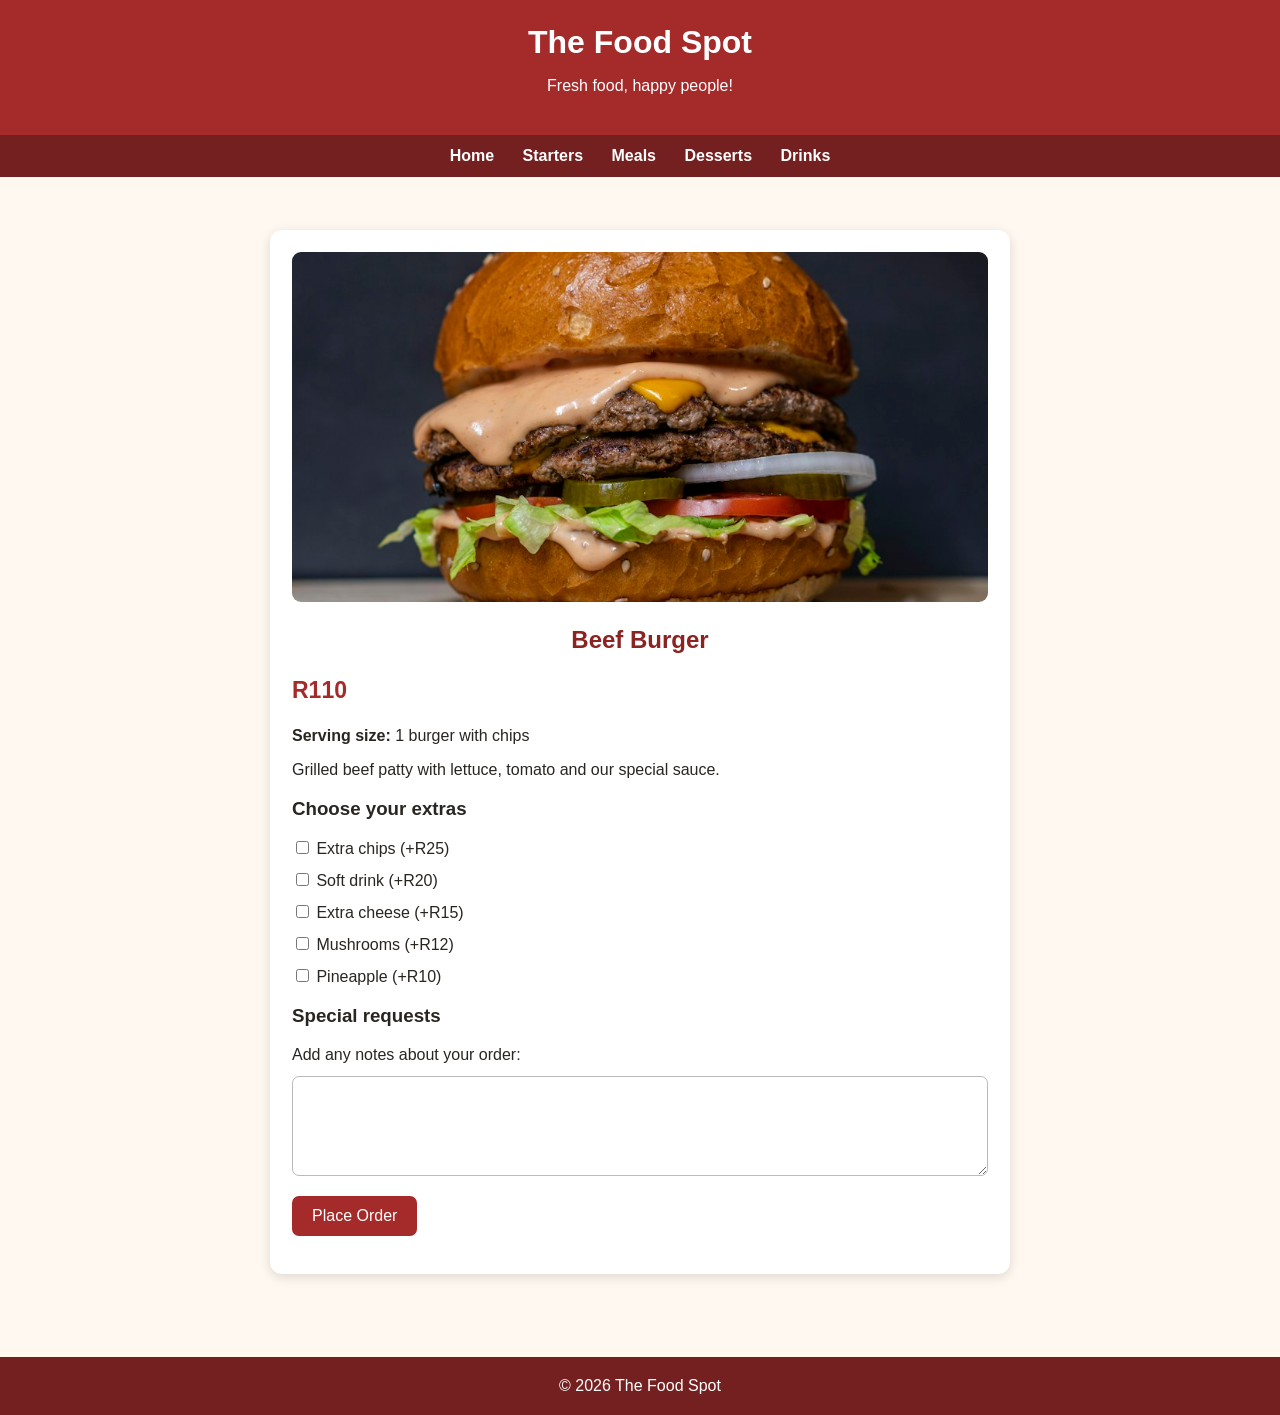
<file: beef-burger.html>
<!DOCTYPE html>
<html lang="en">
    
    <head>
        
        <meta charset="UTF-8">
        
        <meta name="viewport" content="width=device-width, initial-scale=1.0">
        
        <title>Beef Burger | The Food Spot</title>
        
        <link rel="stylesheet" href="style.css">
    
    </head><body><header>
    
    <h1>The Food Spot</h1><p>Fresh food, happy people!</p>
    
    </header><nav><a href="index.html">Home</a>
    
    <a href="starters.html">Starters</a>
    
    <a href="meals.html">Meals</a>
    
    <a href="desserts.html">Desserts</a>
    
    <a href="drinks.html">Drinks</a>
    
    </nav>
    
    <main>
        
        <div class="detail">
            
            <img src="beef%20burger.jfif" alt="Beef Burger">
            
            <h2>Beef Burger</h2>
            
            <p class="price">R110</p>
            
            <p><strong>Serving size:</strong>
                
                1 burger with chips</p>
            
            <p>Grilled beef patty with lettuce, tomato and our special sauce.</p>
            
            <form action="thank-you.html" method="get">
                
                <h3>Choose your extras</h3>
                
                <label><input type="checkbox" name="extras" value="Extra chips (+R25)">
                    
                    Extra chips (+R25)</label>
                
                <label>
                    
                    <input type="checkbox" name="extras" value="Soft drink (+R20)">
                    
                    Soft drink (+R20)</label>
                
                <label>
                    
                    <input type="checkbox" name="extras" value="Extra cheese (+R15)">
                    
                    Extra cheese (+R15)
                
                </label>
                
                <label>
                    
                    <input type="checkbox" name="extras" value="Mushrooms (+R12)">
                    
                    Mushrooms (+R12)
                
                </label>
                
                <label>
                    
                    <input type="checkbox" name="extras" value="Pineapple (+R10)">
                    
                    Pineapple (+R10)
                
                </label>
                
                <h3>Special requests</h3>
                
                <label for="notes">Add any notes about your order:
                
                
                </label>
                
                <textarea id="notes" name="notes" placeholder="E.g. no onions, sauce on the side...">
                
                </textarea>
                
                <p>
                    
                    <button type="submit"
                            
                            >Place Order</button>
                
                </p>
            
            </form>
        
        </div>
    
    </main>
    
    <footer>
        
        &copy; 2026 The Food Spot</footer>
    
    </body>

</html>
</file>
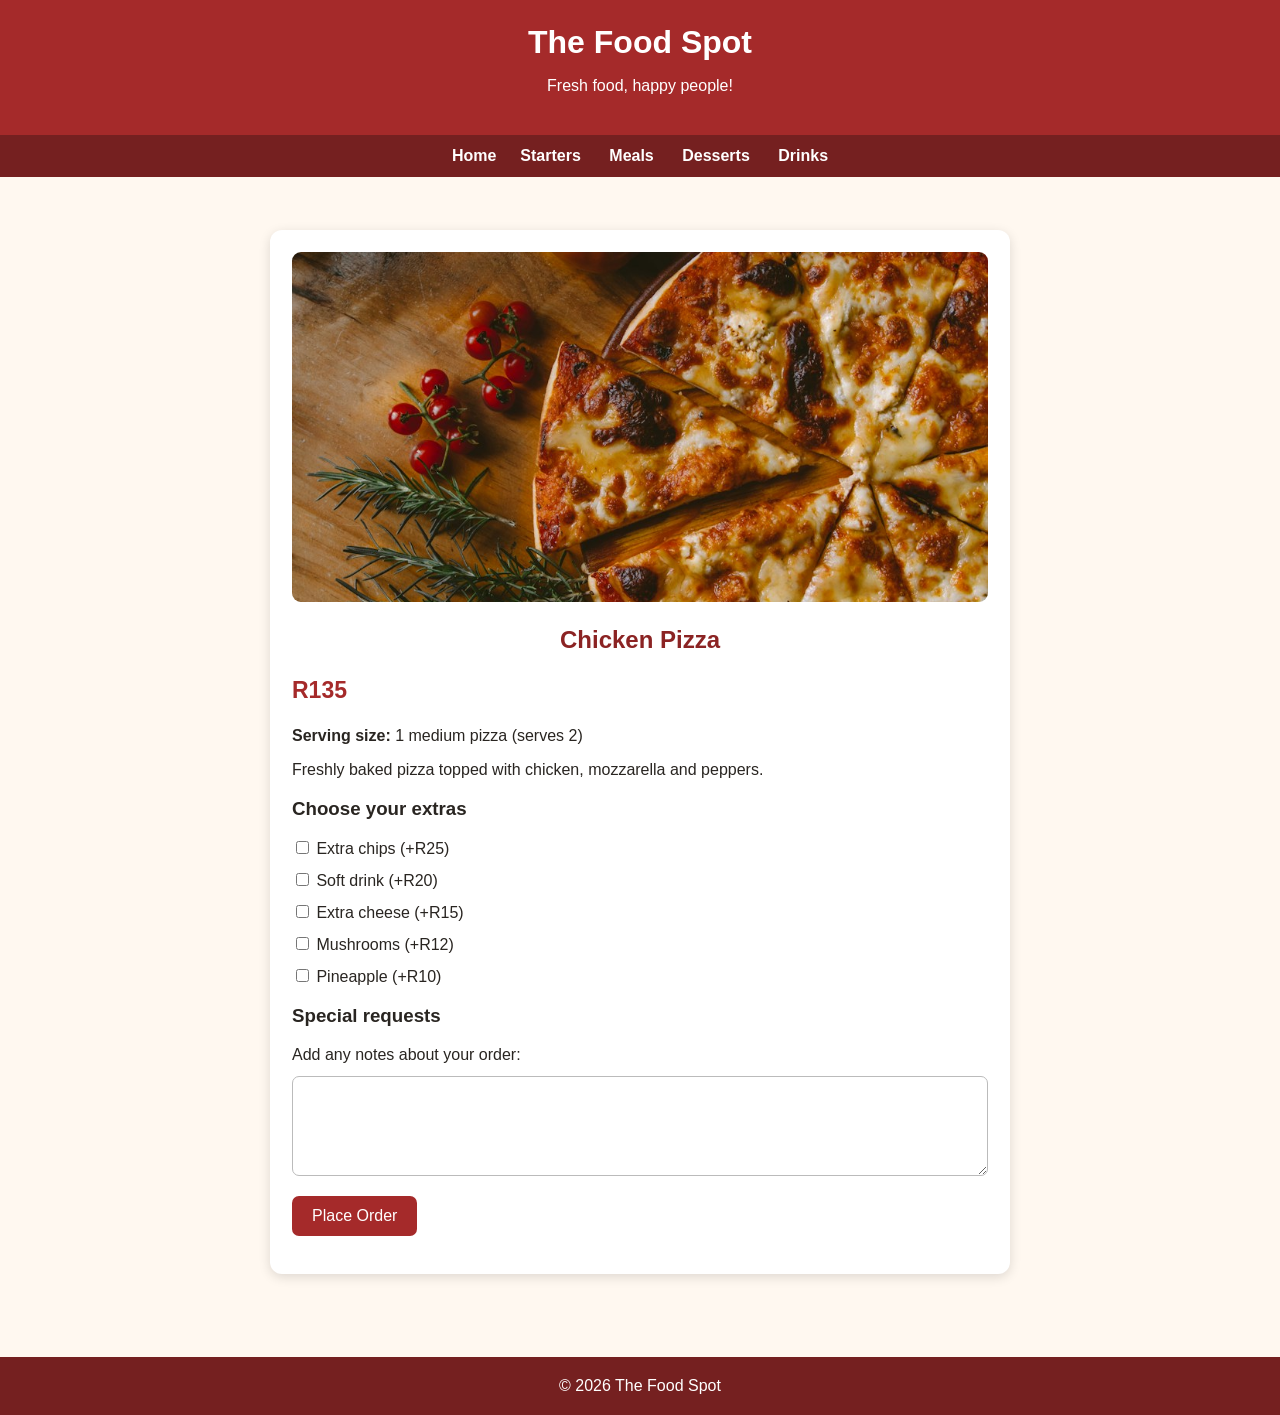
<file: chicken-pizza.html>
<!DOCTYPE html>
<html lang="en"><head><meta charset="UTF-8">
    
    <meta name="viewport" content="width=device-width, initial-scale=1.0">
    
    <title>Chicken Pizza | The Food Spot</title>
    
    <link rel="stylesheet" href="style.css">
    
    
    </head>
    
    <body>
        
        <header>
    
    <h1>The Food Spot</h1>
    
    
    <p>Fresh food, happy people!</p>
    
    </header><nav><a href="index.html">
    
    Home</a><a href="starters.html">Starters</a>
    
    <a href="meals.html">Meals</a>
    
    <a href="desserts.html">Desserts</a>
    
    <a href="drinks.html">Drinks</a>
    
    </nav><main><div class="detail">
    
    <img src="chicken%20pizza.jfif" alt="Chicken Pizza">
    
    <h2>Chicken Pizza</h2>
    
    <p class="price">R135</p>
    
    <p><strong>Serving size:</strong> 1 medium pizza (serves 2)</p>
    
    
    <p>Freshly baked pizza topped with chicken, mozzarella and peppers.</p>
    
    
    <form action="thank-you.html" method="get"><h3>Choose your extras</h3>
        
        
<label><input type="checkbox" name="extras" value="Extra chips (+R25)"> Extra chips (+R25)</label>
        
        <label><input type="checkbox" name="extras" value="Soft drink (+R20)"> Soft drink (+R20)</label>
        
        <label><input type="checkbox" name="extras" value="Extra cheese (+R15)"> Extra cheese (+R15)</label>
        
        <label><input type="checkbox" name="extras" value="Mushrooms (+R12)"> Mushrooms (+R12)
        
        </label><label><input type="checkbox" name="extras" value="Pineapple (+R10)"> Pineapple (+R10)</label>
        <h3>Special requests</h3>
        
        <label for="notes">Add any notes about your order:</label>
        
        <textarea id="notes" name="notes" placeholder="E.g. no onions, sauce on the side...">
        
        </textarea><p>
        
        <button type="submit">Place Order</button>
        
        </p></form></div></main><footer>&copy; 2026 The Food Spot</footer>
    
    </body>

</html>
</file>
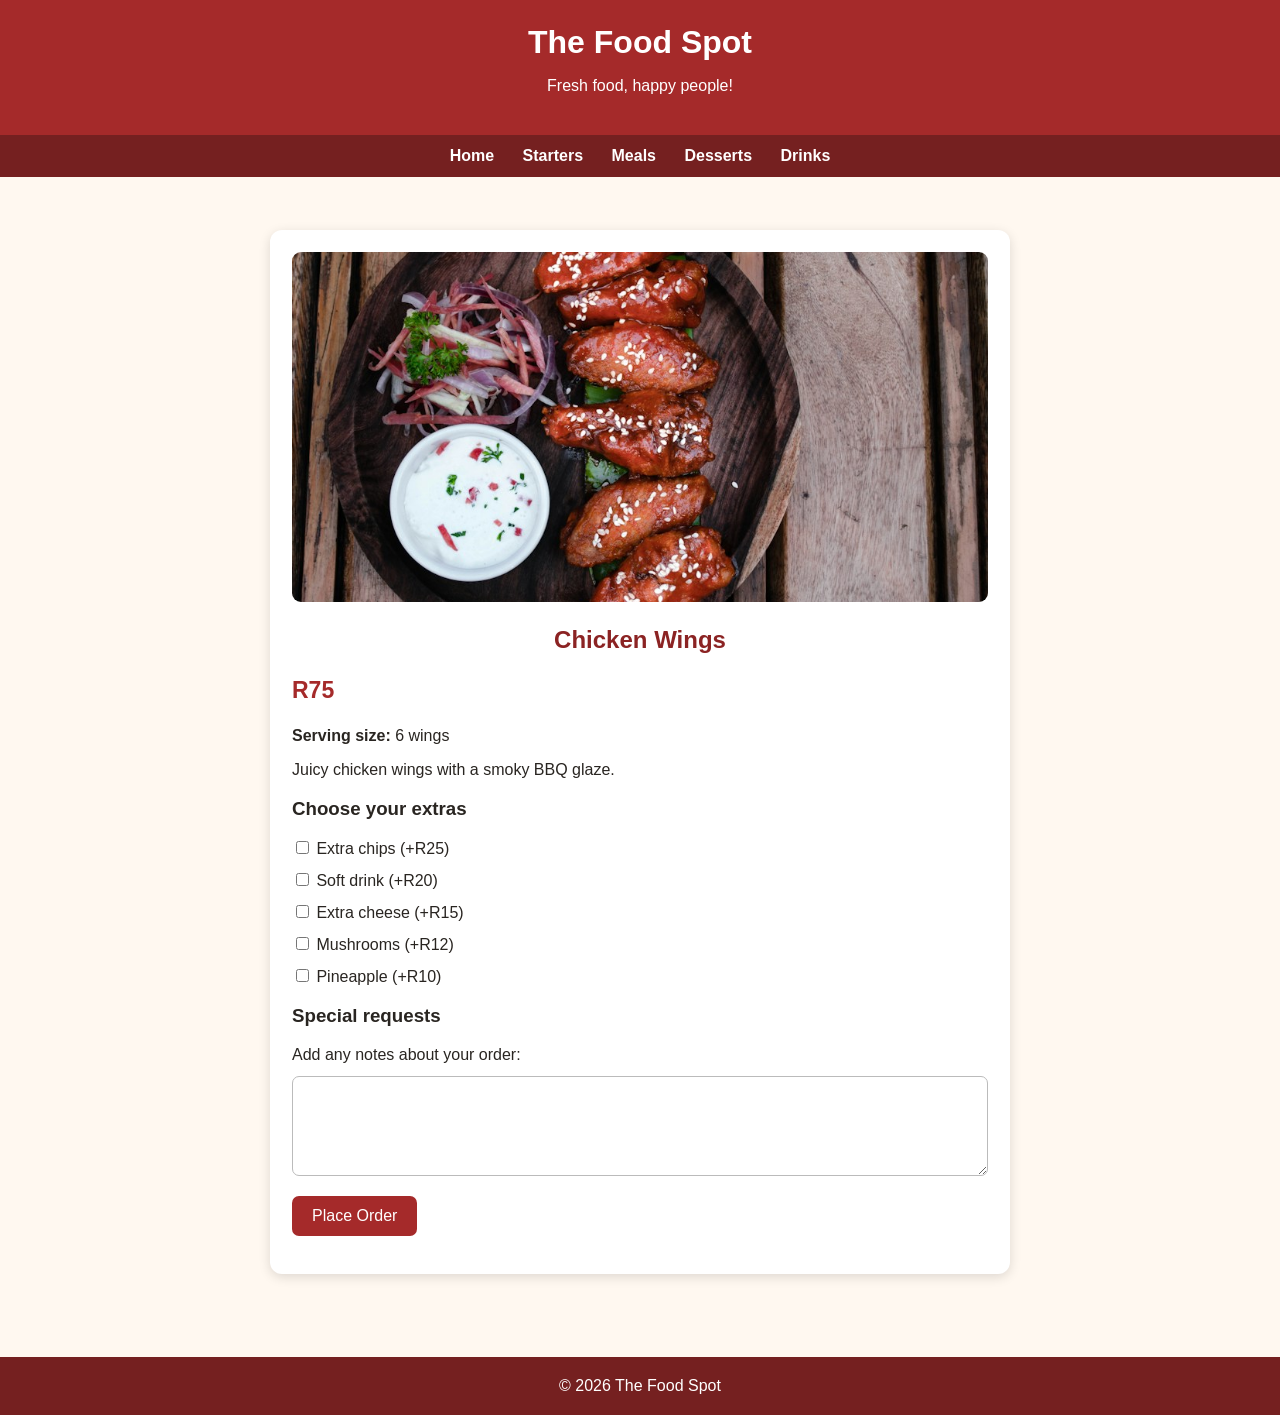
<file: chicken-wings.html>
<!DOCTYPE html>
<html lang="en">
    
    <head>
        
        <meta charset="UTF-8">
        
        <meta name="viewport" content="width=device-width, initial-scale=1.0">
        
        <title>Chicken Wings | The Food Spot</title>
        
        <link rel="stylesheet" href="style.css">
    
    </head>
    
    <body>
        
        <header>
            
            <h1>The Food Spot</h1>
            
            <p>Fresh food, happy people!</p>
        
        </header>
        
        <nav>
            
            <a href="index.html">Home</a>
            
            <a href="starters.html">Starters</a>
            
            <a href="meals.html">Meals</a>
            
            <a href="desserts.html">Desserts</a>
            
            <a href="drinks.html">Drinks</a>
        
        </nav>
        
        <main>
            
            <div class="detail">
                
                <img src="chicken%20wings.jfif" alt="Chicken Wings">
                
                <h2>Chicken Wings</h2>
                
                <p class="price">R75
                
                </p>
                
                <p>
                    
                    <strong>Serving size:</strong>
                    
                    6 wings</p>
                
                <p>Juicy chicken wings with a smoky BBQ glaze.</p>
                
                <form action="thank-you.html" method="get">
                    
                    <h3>Choose your extras</h3>
                    
                    <label>
                        
                        <input type="checkbox" name="extras" value="Extra chips (+R25)"
                               
                               > Extra chips (+R25)
                    
                    </label>
                    
                    <label>
                        
                        <input type="checkbox" name="extras" value="Soft drink (+R20)"
                               
                               > Soft drink (+R20)
                    
                    </label>
                    
                    <label>
                        
                        <input type="checkbox" name="extras" value="Extra cheese (+R15)"
                               
                               > Extra cheese (+R15)
                    
                    </label>
                    
                    <label>
                        
                        <input type="checkbox" name="extras" value="Mushrooms (+R12)"
                               
                               > Mushrooms (+R12)
                    
                    </label>
                    
                    <label>
                        
                        <input type="checkbox" name="extras" value="Pineapple (+R10)"
                               
                               > Pineapple (+R10)
                    
                    </label>
                    
                    <h3>Special requests
                    
                    </h3>
                    
                    <label for="notes">Add any notes about your order:
                    
                    </label>
                    
                    <textarea id="notes" name="notes" placeholder="E.g. no onions, sauce on the side...">
                    
                    </textarea>
                    
                    <p>
                        
                        <button type="submit"
                                
                                >Place Order
                        
                        </button>
                    
                    </p>
                
                </form>
            
            </div>
        
        </main>
        
        <footer>
            
            &copy; 2026 The Food Spot
        
        </footer>
    
    </body>

</html>
</file>
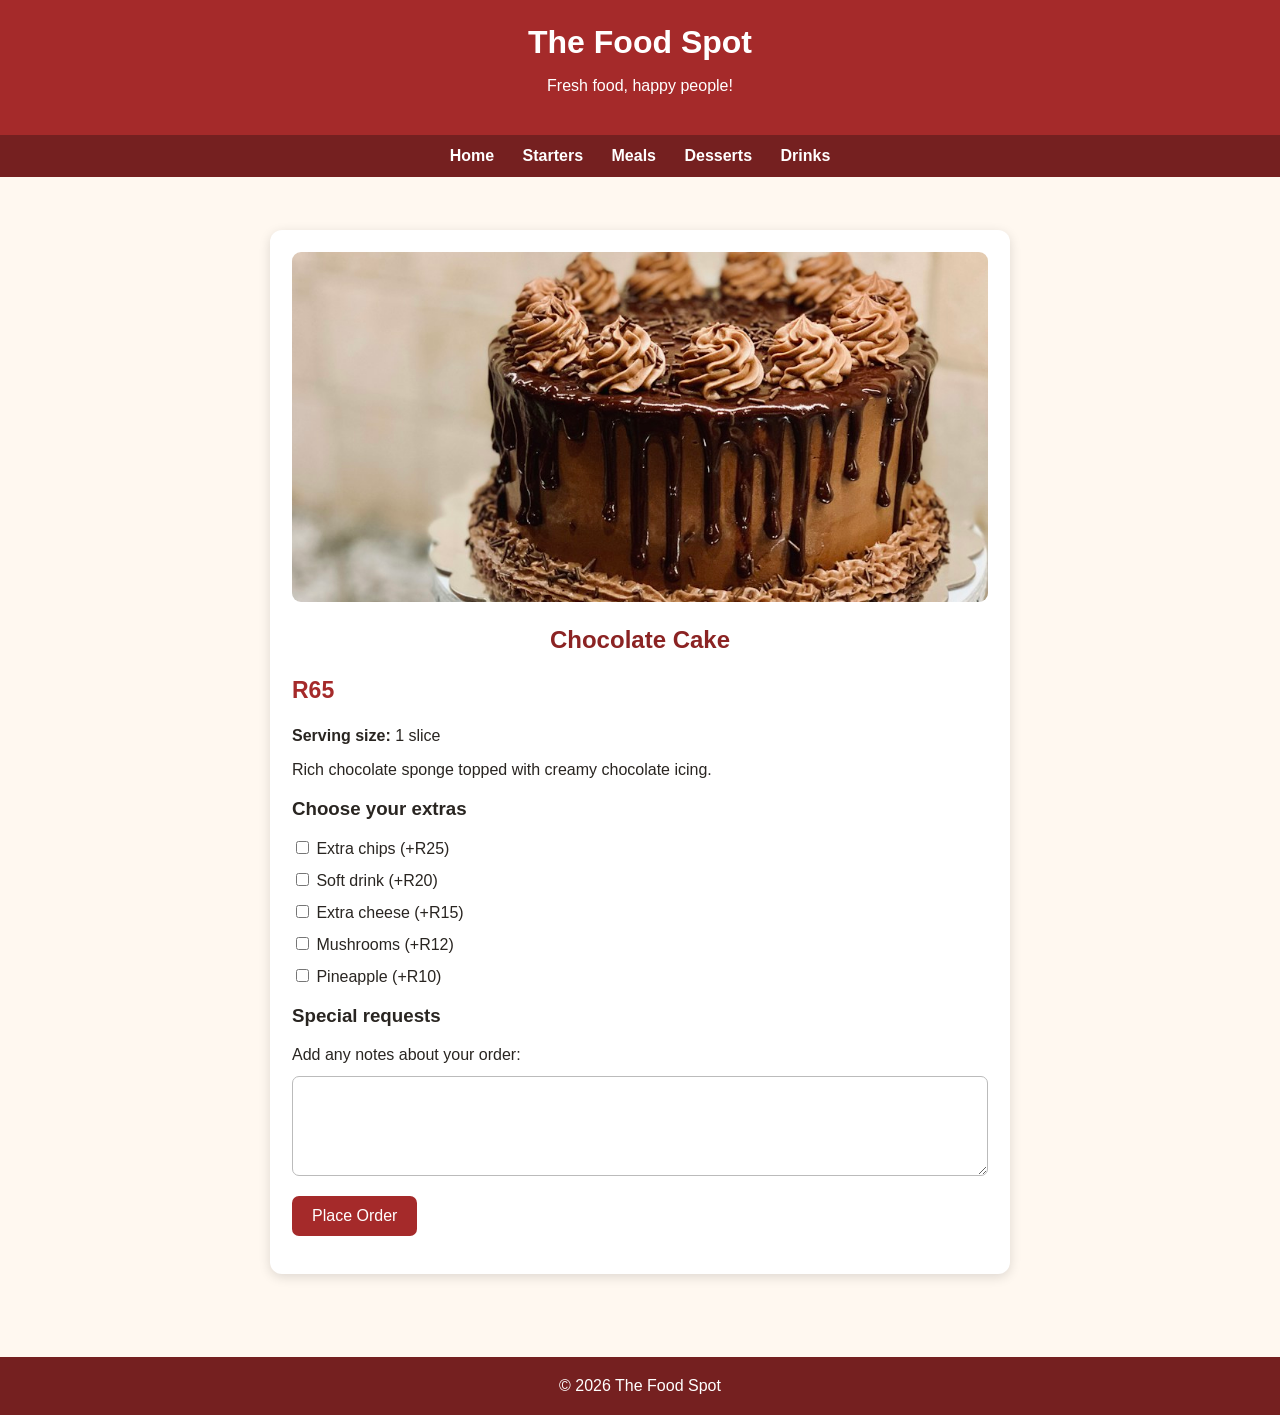
<file: chocolate-cake.html>
<!DOCTYPE html>
<html lang="en">
    
    <head>
        
        <meta charset="UTF-8">
        
        <meta name="viewport" content="width=device-width, initial-scale=1.0">
        
        <title>
            
            Chocolate Cake | The Food Spot
        
        </title>
        
        <link rel="stylesheet" href="style.css">
    
    </head>
    
    <body>
        
        <header>
            
            <h1>The Food Spot</h1>
            
            <p>Fresh food, happy people!</p>
        
        </header>
        
        <nav>
            
            <a href="index.html"
               
               >Home</a>
            
            <a href="starters.html">Starters</a>
            
            <a href="meals.html">Meals</a>
            
            <a href="desserts.html">Desserts</a>
            
            <a href="drinks.html">Drinks</a>
        
        </nav>
        
        <main>
            
            <div class="detail">
                
                <img src="desserts(cake).jfif" alt="Chocolate Cake">
                
                <h2>Chocolate Cake</h2>
                
                <p class="price">R65</p>
                
                <p>
                    
                    <strong>Serving size:</strong>
                    
                    1 slice</p>
                
                <p>Rich chocolate sponge topped with creamy chocolate icing.</p>
                
                <form action="thank-you.html" method="get">
                    
                    <h3>Choose your extras</h3>
                    
                    <label>
                        
                        <input type="checkbox" name="extras" value="Extra chips (+R25)"
                               
                               > Extra chips (+R25)</label><label><input type="checkbox" name="extras" value="Soft drink (+R20)"
                                                                         
                               > Soft drink (+R20)</label><label><input type="checkbox" name="extras" value="Extra cheese (+R15)"
                                                                        
                            > Extra cheese (+R15)</label><label><input type="checkbox" name="extras" value="Mushrooms (+R12)"
                                                                       
                            > Mushrooms (+R12)</label><label><input type="checkbox" name="extras" value="Pineapple (+R10)"
                                                                    
                            > Pineapple (+R10)</label><h3>Special requests
                    
                    </h3>
                    
                    <label for="notes"
                           
                           >Add any notes about your order:</label>
                    
                    <textarea id="notes" name="notes" placeholder="E.g. no onions, sauce on the side...">
                    
                    </textarea>
                    
                    <p>
                        
                        <button type="submit"
                                
                                >Place Order
                        
                        </button>
                    
                    </p>
                
                </form>
            
            </div>
        
        </main>
        
        <footer>
            
            &copy; 2026 The Food Spot
        
        </footer>
    
    </body>

</html>
</file>
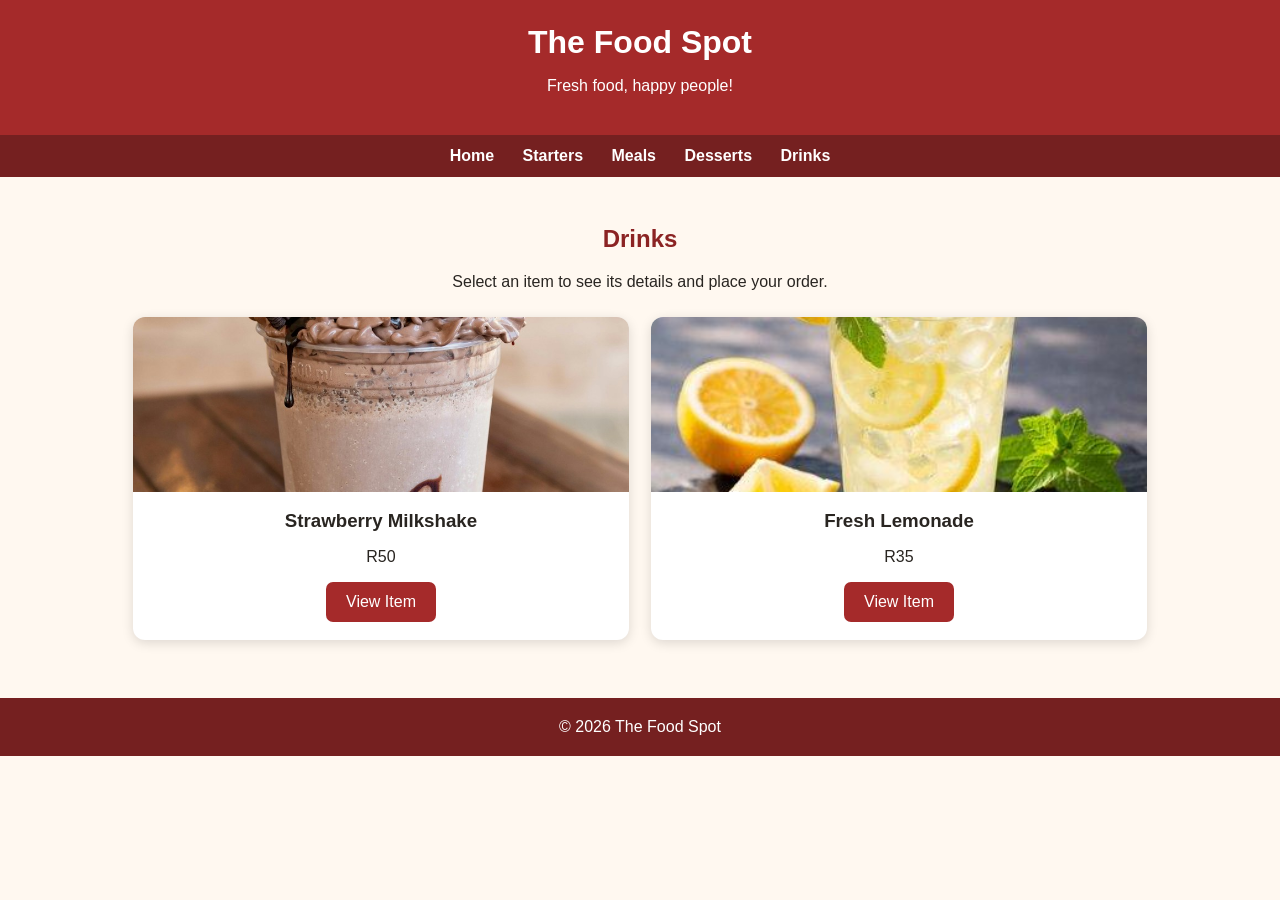
<file: drinks.html>
<!DOCTYPE html>
<html lang="en">
    
    <head>
        
        <meta charset="UTF-8">
        
        <meta name="viewport" content="width=device-width, initial-scale=1.0">
        
        <title>Drinks | The Food Spot</title>
        
        <link rel="stylesheet" href="style.css">
    
    </head>
    
    <body>
        
        <header>
            
            <h1>The Food Spot</h1>
            
            <p>Fresh food, happy people!</p>
        
        </header>
        
        <nav>
            
            <a href="index.html"
               
               >Home</a>
            
            <a href="starters.html"
               
               >Starters</a>
            
            <a href="meals.html">Meals</a>
            
            <a href="desserts.html">Desserts</a>
            
            <a href="drinks.html">Drinks</a>
        
        </nav>
        
        <main>
            
            <h2>Drinks</h2>
            
            <p class="intro">Select an item to see its details and place your order.</p>
            
            <section class="grid">
                
                <article class="item">
                    
                    <img src="strawberry%20milkshake.jfif" alt="Strawberry Milkshake">
                    
                    <h3>Strawberry Milkshake</h3>
                    
                    <p>R50</p>
                    
                    <a class="btn" href="strawberry-milkshake.html">View Item</a>
                
                </article>
                
                <article class="item">
                    
                    <img src="lemonade.jfif" alt="Fresh Lemonade">
                    
                    <h3>Fresh Lemonade</h3>
                    
                    <p>R35</p>
                    
                    <a class="btn" href="lemonade.html">View Item</a>
                
                </article>
            
            </section>
        
        </main>
        
        <footer>
            
            &copy; 2026 The Food Spot
        
        </footer>
    
    </body>

</html>
</file>
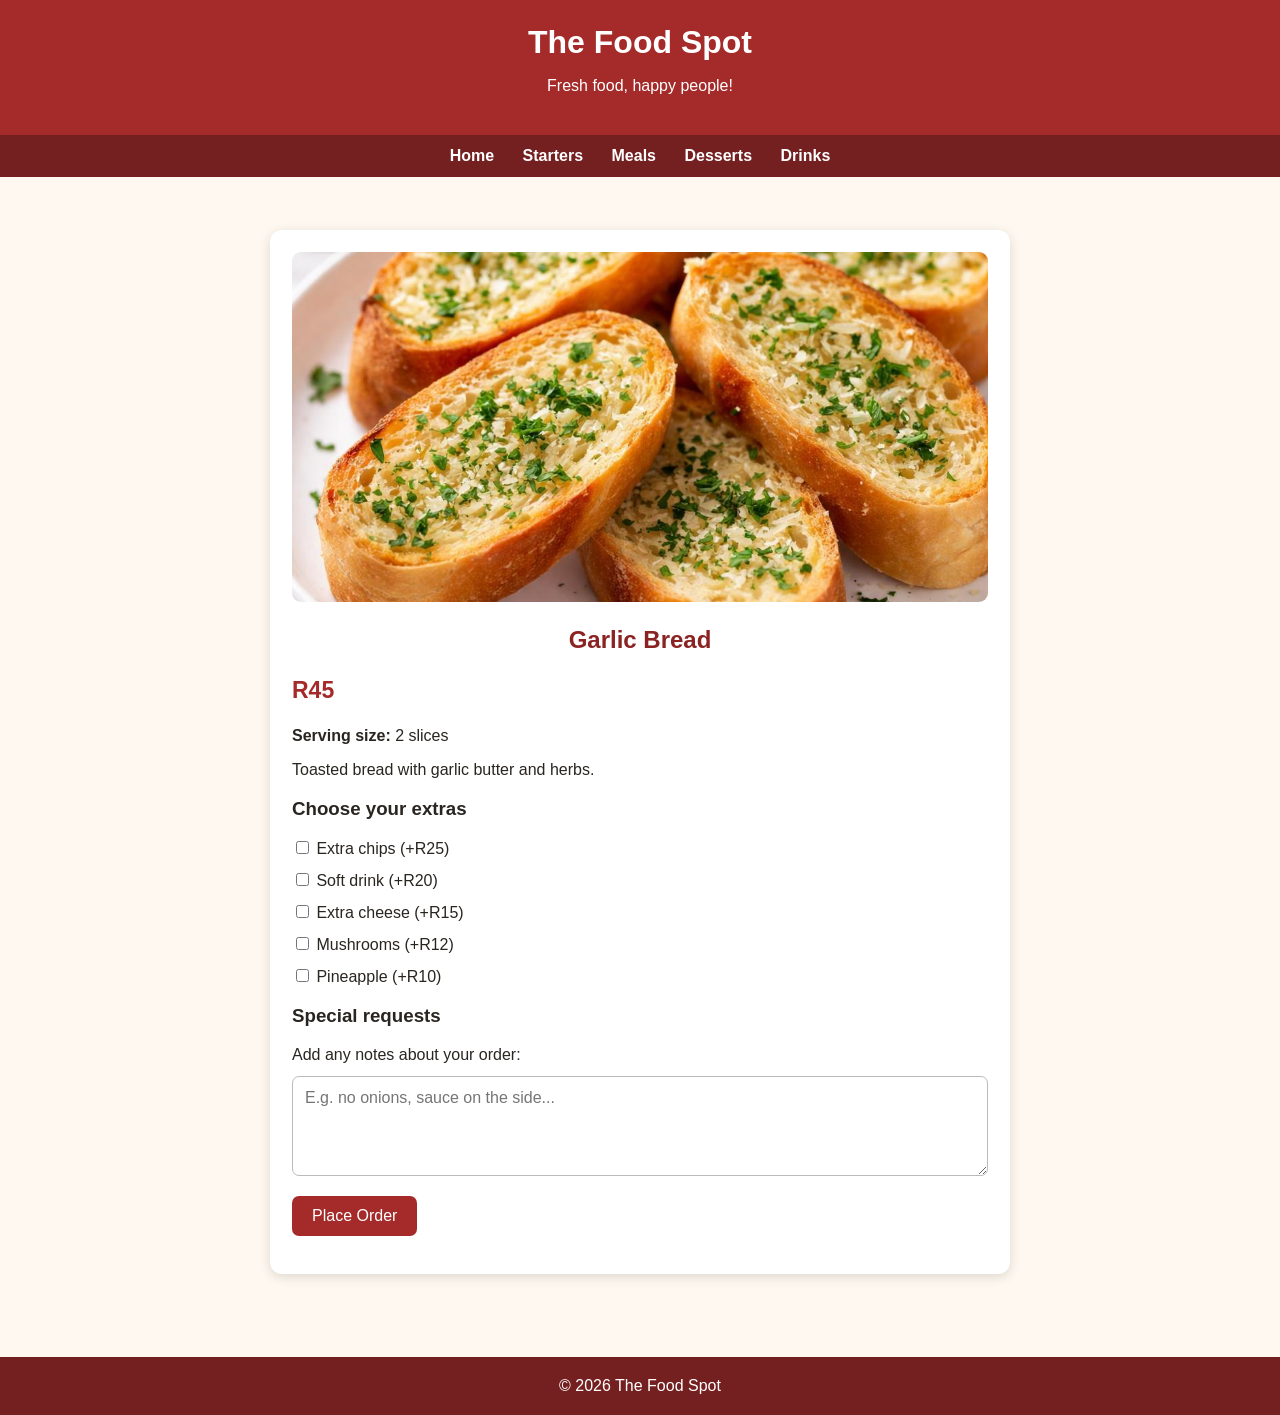
<file: garlic-bread.html>
<!DOCTYPE html>
<html lang="en">
    
    <head>
        
        <meta charset="UTF-8">
        
        <meta name="viewport" content="width=device-width, initial-scale=1.0">
        
        <title>Garlic Bread | The Food Spot</title>
        
        <link rel="stylesheet" href="style.css">
    
    </head>
    
    <body>
        
        <header>
            
            <h1>The Food Spot</h1>
            
            <p>Fresh food, happy people!</p>
        
        </header>
        
        <nav>
            
            <a href="index.html">Home</a>
            
            <a href="starters.html">Starters</a>
            
            <a href="meals.html">Meals</a>
            
            <a href="desserts.html">Desserts</a>
            
            <a href="drinks.html">Drinks</a>
        
        </nav>
        
        <main>
            
            <div class="detail">
                
                <img src="garlic%20bread.jfif" alt="Garlic Bread">
                
                <h2>Garlic Bread</h2>
                
                <p class="price">R45</p>
                
                <p><strong>Serving size:</strong> 2 slices</p>
                
                <p>Toasted bread with garlic butter and herbs.</p>
                
                <form action="thank-you.html" method="get">
                    
                    <h3>Choose your extras</h3>
                    
                    <label><input type="checkbox" name="extras" value="Extra chips (+R25)"> Extra chips (+R25)</label>
                    
                    <label><input type="checkbox" name="extras" value="Soft drink (+R20)"> Soft drink (+R20)</label>
                    
                    <label><input type="checkbox" name="extras" value="Extra cheese (+R15)"> Extra cheese (+R15)</label>
                    
                    <label><input type="checkbox" name="extras" value="Mushrooms (+R12)"> Mushrooms (+R12)</label>
                    
                    <label><input type="checkbox" name="extras" value="Pineapple (+R10)"> Pineapple (+R10)</label>
                    
                    <h3>Special requests</h3>
                    
                    <label for="notes">Add any notes about your order:</label>
                    
                    <textarea id="notes" name="notes" placeholder="E.g. no onions, sauce on the side..."></textarea>
                    
                    <p><button type="submit">Place Order</button></p>
                
                </form>
            
            </div>
        
        </main>
        
        <footer>
            
            &copy; 2026 The Food Spot
        
        </footer>
    
    </body>

</html>
</file>
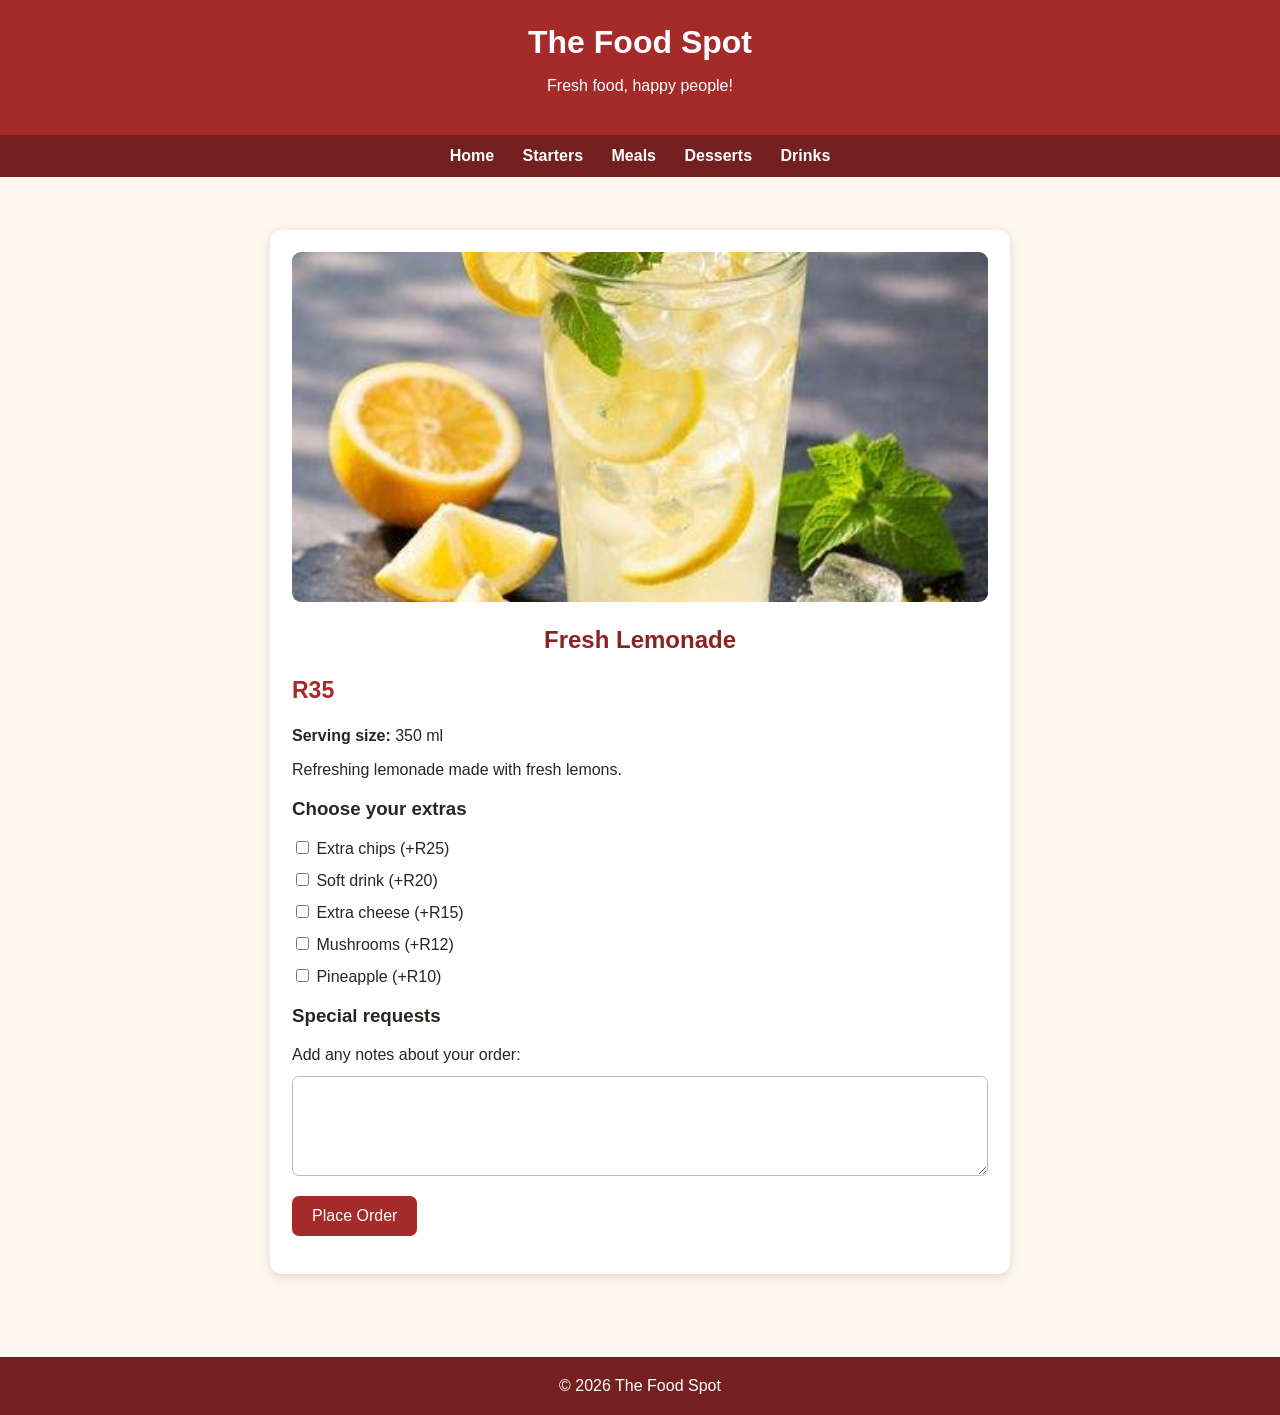
<file: lemonade.html>
<!DOCTYPE html>
<html lang="en">
    
    <head>
        
        <meta charset="UTF-8">
        
        
        <meta name="viewport" content="width=device-width, initial-scale=1.0">
        
        <title>
            
            Fresh Lemonade | The Food Spot</title>
        
        <link rel="stylesheet" href="style.css">
    
    </head>
    
    <body>
        
        <header>
            
            <h1>The Food Spot</h1>
            
            <p>Fresh food, happy people!</p>
        
        </header>
        
        <nav>
            
            <a href="index.html">
                
                Home</a>
            
            <a href="starters.html">Starters</a>
            
            <a href="meals.html">Meals</a>
            
            <a href="desserts.html">Desserts</a>
            
            <a href="drinks.html">Drinks</a>
        
        </nav>
        
        <main>
            
            <div class="detail">
                
                <img src="lemonade.jfif" alt="Fresh Lemonade">
                
                <h2>Fresh Lemonade</h2>
                
                <p class="price">R35</p>
                
                <p>
                    
                    <strong>Serving size:</strong>
                    
                    350 ml</p>
                
                <p>Refreshing lemonade made with fresh lemons.</p>
                
                <form action="thank-you.html" method="get">
                    
                    <h3>Choose your extras</h3>
                    
                    <label><input type="checkbox" name="extras" value="Extra chips (+R25)"> Extra chips (+R25)</label>
                    
                    <label><input type="checkbox" name="extras" value="Soft drink (+R20)"> Soft drink (+R20)</label>
                    
                    <label><input type="checkbox" name="extras" value="Extra cheese (+R15)"> Extra cheese (+R15)</label>
                    
                    <label><input type="checkbox" name="extras" value="Mushrooms (+R12)"> Mushrooms (+R12)</label>
                    
                    <label><input type="checkbox" name="extras" value="Pineapple (+R10)"> Pineapple (+R10)</label>
                    
                    <h3>Special requests</h3>
                    
                    <label for="notes">Add any notes about your order:</label>
                    
                    <textarea id="notes" name="notes" placeholder="E.g. no onions, sauce on the side...">
                    
                    </textarea>
                    
                    <p>
                        
                        <button type="submit">Place Order</button>
                    
                    </p>
                
                </form>
            
            </div>
        
        </main>
        
        <footer>
            
            &copy; 2026 The Food Spot
        
        </footer>
    
    </body>

</html>
</file>
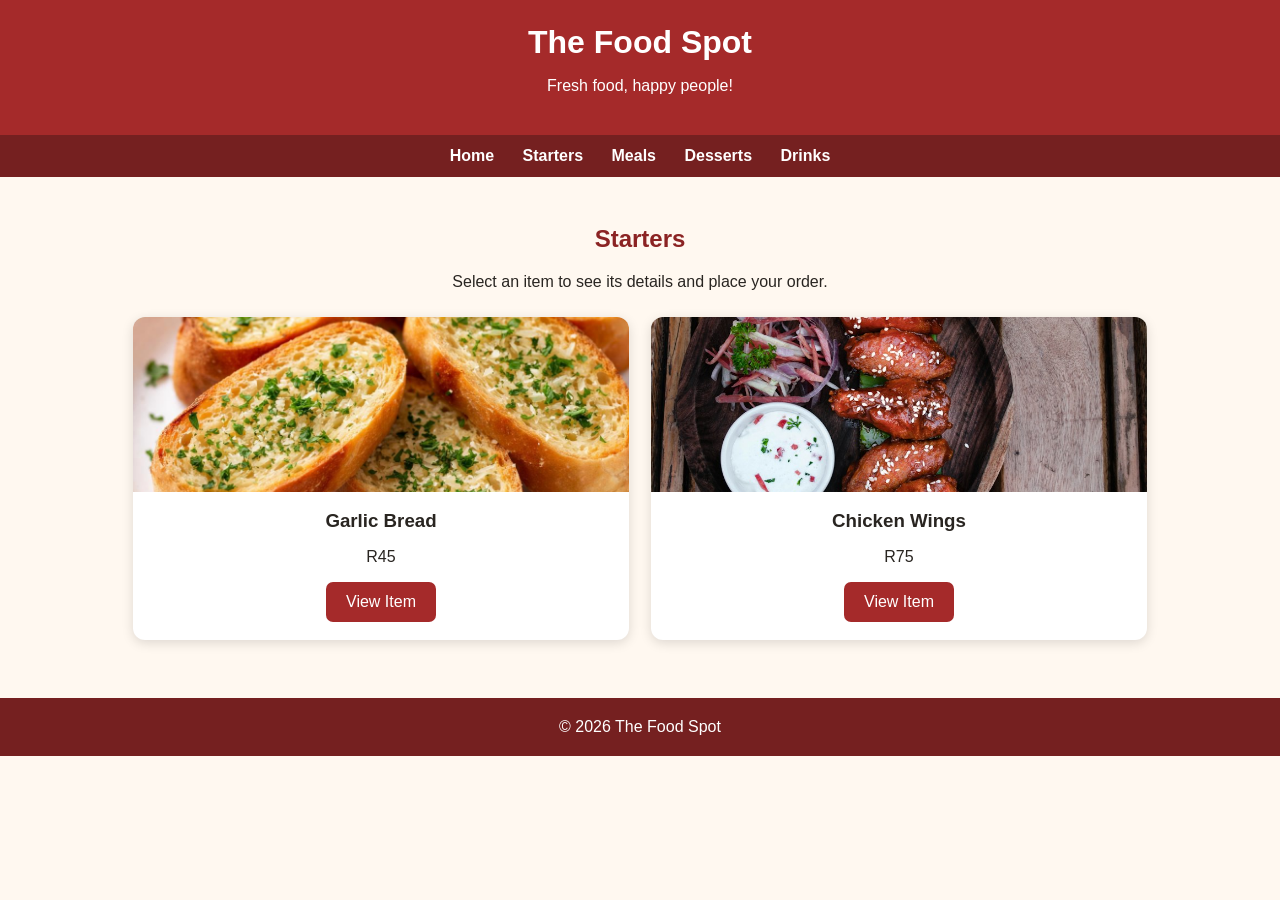
<file: starters.html>
<!DOCTYPE html>
<html lang="en">
    
    <head>
        
        <meta charset="UTF-8">
        
        <meta name="viewport" content="width=device-width, initial-scale=1.0">
        
        <title>Starters | The Food Spot</title>
        
        <link rel="stylesheet" href="style.css">
    
    </head>
    
    <body>
        
        <header>
            
            <h1>The Food Spot</h1>
            
            <p>Fresh food, happy people!</p>
        
        </header>
        
        <nav>
            
            <a href="index.html">Home</a>
            
            <a href="starters.html">Starters</a>
            
            <a href="meals.html">Meals</a>
            
            <a href="desserts.html">Desserts</a>
            
            <a href="drinks.html">Drinks</a>
        
        </nav>
        
        <main>
            
            <h2>Starters</h2>
            
            <p class="intro">Select an item to see its details and place your order.</p>
            
            <section class="grid">
                
                <article class="item">
                    
                    <img src="garlic%20bread.jfif" alt="Garlic Bread">
                    
                    <h3>Garlic Bread</h3>
                    
                    <p>R45</p>
                    
                    <a class="btn" href="garlic-bread.html">View Item</a>
                
                </article>
                
                <article class="item">
                    
                    <img src="chicken%20wings.jfif" alt="Chicken Wings">
                    
                    <h3>Chicken Wings</h3>
                    
                    <p>R75</p>
                    
                    <a class="btn" href="chicken-wings.html">View Item</a>
                
                </article>
            
            </section>
        
        </main>
        
        <footer>
            
            &copy; 2026 The Food Spot
        
        </footer>
    
    </body>

</html>
</file>
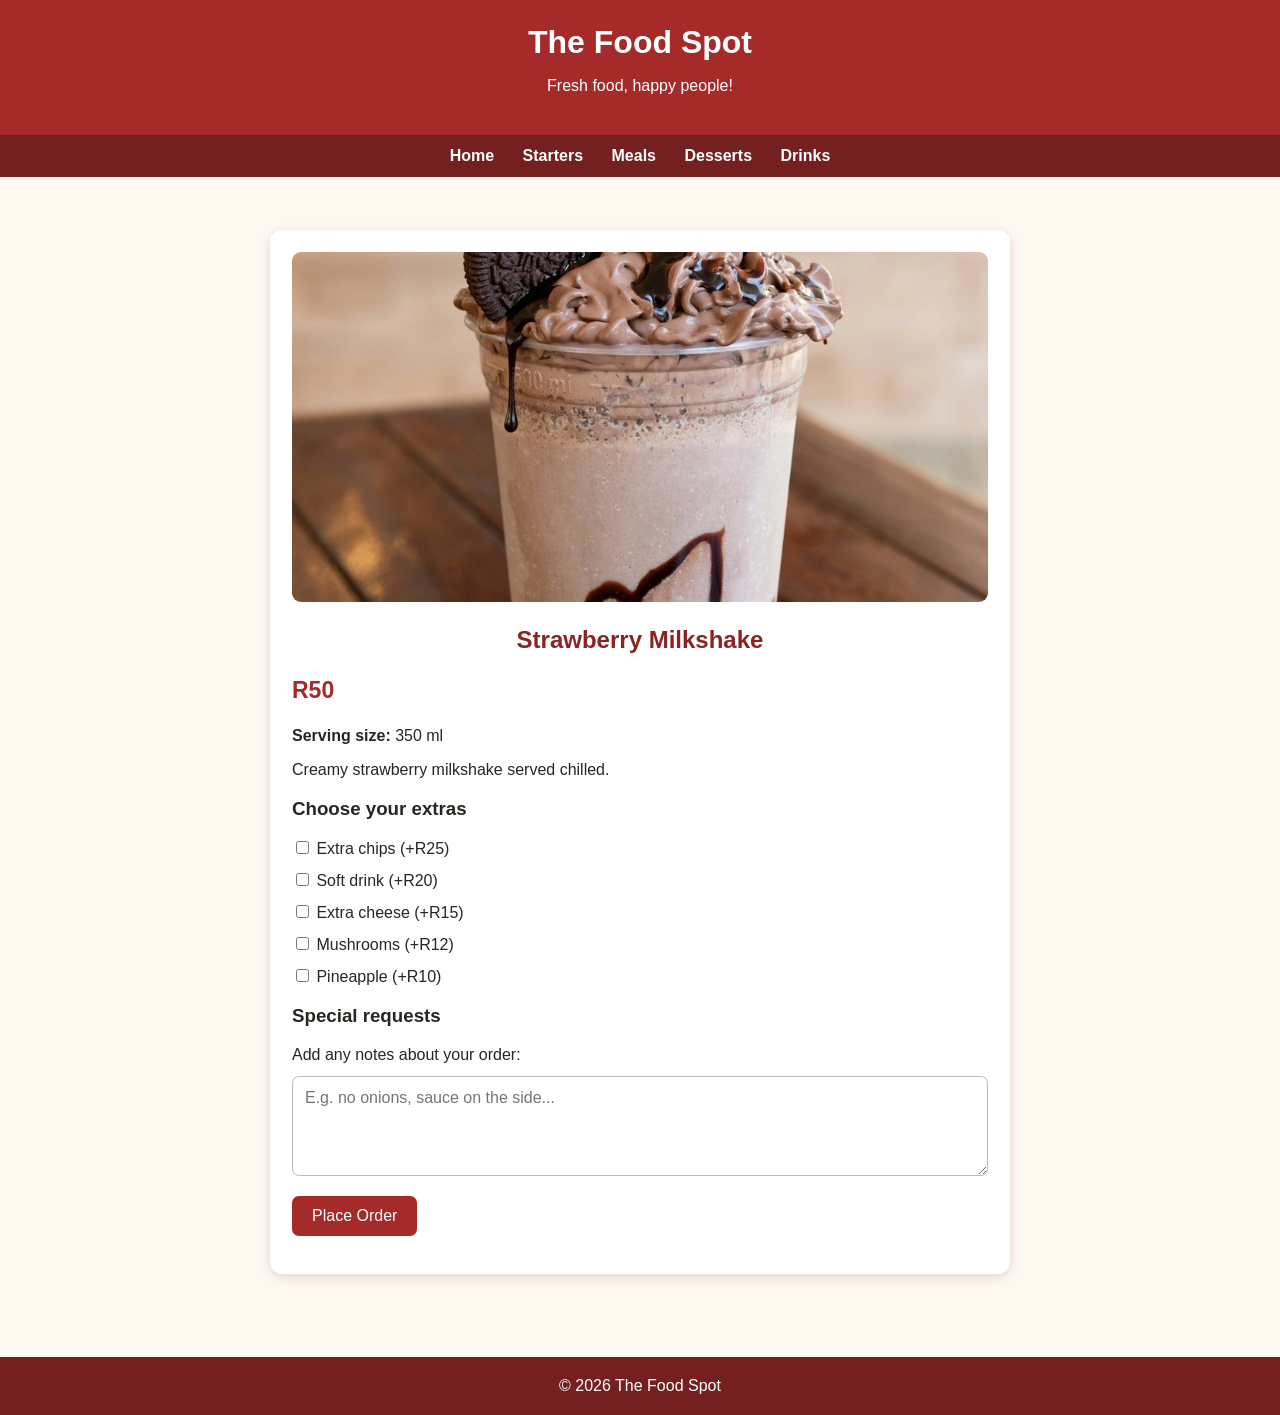
<file: strawberry-milkshake.html>
<!DOCTYPE html>
<html lang="en">
    
    <head>
        
        <meta charset="UTF-8">
        
        <meta name="viewport" content="width=device-width, initial-scale=1.0">
        
        <title>Strawberry Milkshake | The Food Spot</title>
        
        <link rel="stylesheet" href="style.css">
    
    </head>
    
    <body>
        
        <header>
            
            <h1>The Food Spot</h1>
            
            <p>Fresh food, happy people!</p>
        
        </header>
        
        <nav>
            
            <a href="index.html">Home</a>
            
            <a href="starters.html">Starters</a>
            
            <a href="meals.html">Meals</a>
            
            <a href="desserts.html">Desserts</a>
            
            <a href="drinks.html">Drinks</a>
        
        </nav>
        
        <main>
            
            <div class="detail">
                
                <img src="strawberry%20milkshake.jfif" alt="Strawberry Milkshake">
                
                <h2>Strawberry Milkshake</h2>
                
                <p class="price">R50</p>
                
                <p><strong>Serving size:</strong> 350 ml</p>
                
                <p>Creamy strawberry milkshake served chilled.</p>
                
                <form action="thank-you.html" method="get">
                    
                    <h3>Choose your extras</h3>
                    
                    <label>
                        
                        <input type="checkbox" name="extras" value="Extra chips (+R25)"> Extra chips (+R25)</label>
                    
                    <label><input type="checkbox" name="extras" value="Soft drink (+R20)"> Soft drink (+R20)</label>
                    
                    <label><input type="checkbox" name="extras" value="Extra cheese (+R15)"> Extra cheese (+R15)</label>
                    
                    <label><input type="checkbox" name="extras" value="Mushrooms (+R12)"> Mushrooms (+R12)</label>
                    
                    <label><input type="checkbox" name="extras" value="Pineapple (+R10)"> Pineapple (+R10)</label>
                    
                    <h3>Special requests</h3>
                    
                    <label for="notes">Add any notes about your order:</label>
                    
                    <textarea id="notes" name="notes" placeholder="E.g. no onions, sauce on the side..."></textarea>
                    
                    <p><button type="submit">Place Order</button></p>
                
                </form>
            
            </div>
        
        </main>
        
        <footer>
            
            &copy; 2026 The Food Spot
        
        </footer>
    
    </body>

</html>
</file>
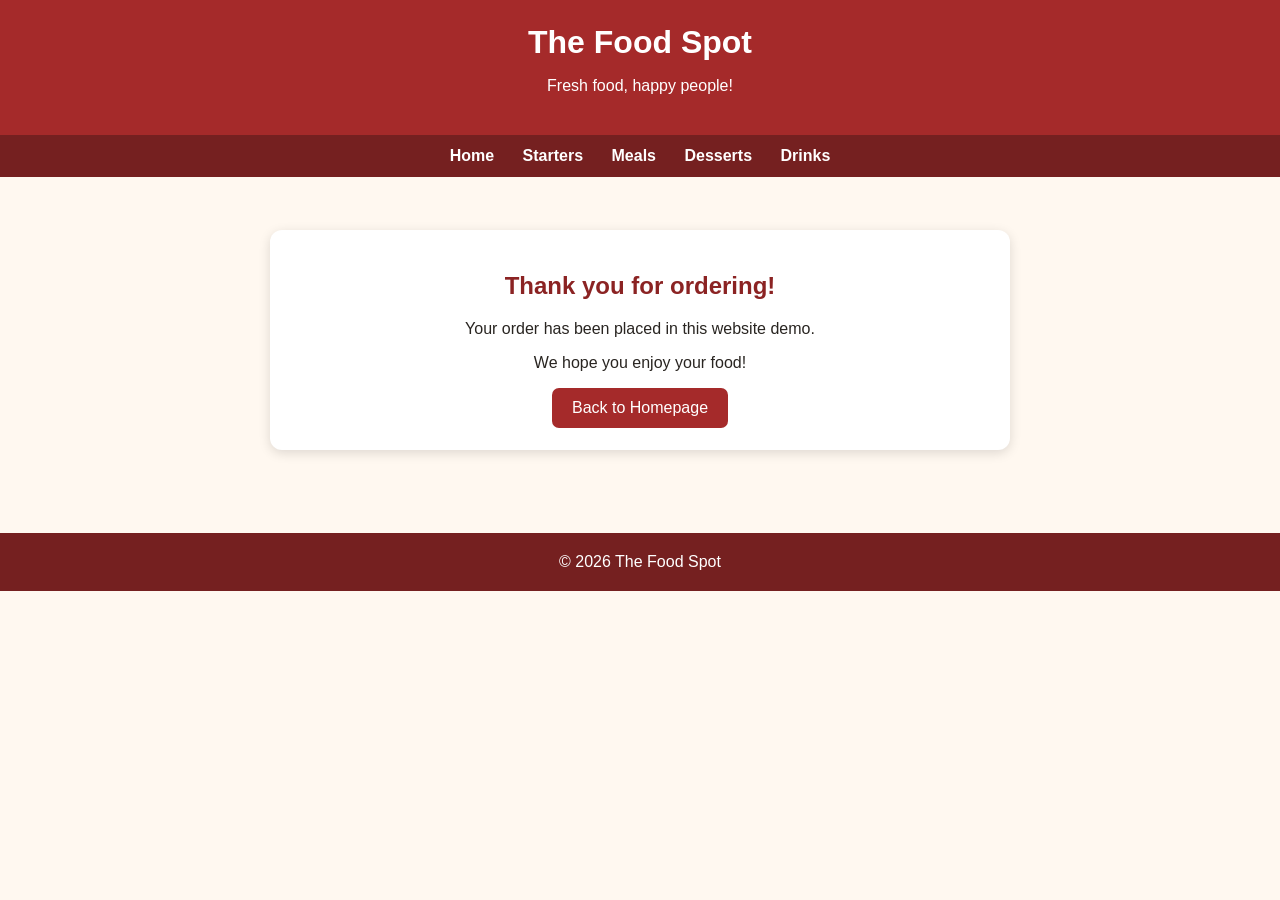
<file: thank-you.html>
<!DOCTYPE html>
<html lang="en">
    
    <head>
        
        <meta charset="UTF-8">
        
        <meta name="viewport" content="width=device-width, initial-scale=1.0">
        
        <title>Thank You | The Food Spot</title>
        
        <link rel="stylesheet" href="style.css">
    
    </head>
    
    <body>
        
        <header>
            
            <h1>The Food Spot</h1>
            
            <p>Fresh food, happy people!</p>
        
        </header>
        
        <nav>
            
            <a href="index.html">Home</a>
            
            <a href="starters.html">Starters</a>
            
            <a href="meals.html">Meals</a>
            
            <a href="desserts.html">Desserts</a>
            
            <a href="drinks.html">Drinks</a>
        
        </nav>
        
        <main>
            
            <div class="detail" style="text-align:center">
                
                <h2>Thank you for ordering!</h2>
                
                <p>Your order has been placed in this website demo.</p>
                
                <p>We hope you enjoy your food!</p>
                
                <a class="btn" href="index.html">Back to Homepage</a>
            
            </div>
        
        </main>
        
        <footer>
            
            &copy; 2026 The Food Spot
        
        </footer>
    
    </body>

</html>
</file>
<file: style.css>
*{box-sizing:border-box

}

body

{
    
    margin:0;
    
    font-family:Arial,sans-serif;
    
    background:#fff8f0;
    
    color:#292521

}

header

{
    
    background:#a52a2a;
    
    color:white;
    
    text-align:center;
    
    padding:24px 12px

}

header h1

{
    
    margin:0 0 8px

}

nav

{
    
    background:#752020;
    
    text-align:center;
    
    padding:12px

}

nav a

{
    
    color:white;
    
    text-decoration:none;
    
    margin:0 12px;
    
    font-weight:bold

}

main

{
    
    max-width:1050px;
    
    margin:auto;
    
    padding:28px 18px

}

h2

{
    
    text-align:center;color:#8b2323

}

.intro

{
    
    text-align:center

}

.grid

{
    
    display:grid;
    
    grid-template-columns:repeat(auto-fit,minmax(220px,1fr));
    
    gap:22px;
    
    margin-top:26px

}

.item

{
    
    background:white;
    
    border-radius:12px;
    
    overflow:hidden;
    
    box-shadow:0 3px 12px #0002;
    
    text-align:center;
    
    padding-bottom:18px

}

.item img

{
    
    width:100%;
    
    height:175px;
    
    object-fit:cover

}

.item h3

{
    
    margin:14px 10px 8px}

.item p

{
    
    padding:0 12px

}

.btn,button

{
    
    display:inline-block;
    
    background:#a52a2a;
    
    color:white;
    
    border:0;
    
    border-radius:7px;
    
    padding:11px 20px;
    
    text-decoration:none;
    
    cursor:pointer;
    
    font-size:16px

}

.btn:hover,

button:hover

{
    
    background:#751b1b

}

.detail

{
    
    max-width:740px;
    
    margin:25px auto;
    
    background:white;
    
    padding:22px;
    
    border-radius:12px;
    
    box-shadow:0 3px 12px #0002

}

.detail

>img

{
    
    width:100%;
    
    max-height:350px;
    
    object-fit:cover;
    
    border-radius:9px

}

.price

{
    
    font-size:23px;
    
    color:#a52a2a;
    
    font-weight:bold

}

label

{
    
    display:block;
    
    margin:12px 0

}

textarea

{
    
    width:100%;
    
    padding:12px;
    
    border:1px solid #bbb;
    
    border-radius:7px;
    
    min-height:100px;
    
    font:inherit

}

footer

{
    
    text-align:center;
    
    background:#752020;
    
    color:white;
    
    padding:20px;
    
    margin-top:30px

}

@media(max-width:500px)

{
    
    header
    
    {
        
        padding:18px 10px
    
    }
    
    nav a
    
    {
        
        display:inline-block;
        
        margin:6px
    
    }
    
    .grid
    
    {
        
        grid-template-columns:1fr 1fr;
        
        gap:12px
    
    }
    
    .item img
    
    {
        
        height:120px
    
    }
    
    .item h3
    
    {
        
        font-size:16px
    
    }
    
    .item p
    
    {
        
        font-size:14px
    
    }
    
    .btn
    
    {
        
        padding:9px 12px;
        
        font-size:14px
    
    }
    
    .detail
    
    {
        
        padding:15px
    
    }

}

@media(max-width:350px)

{
    
    .grid
    
    {
        
        grid-template-columns:1fr
    
    }

}
</file>
